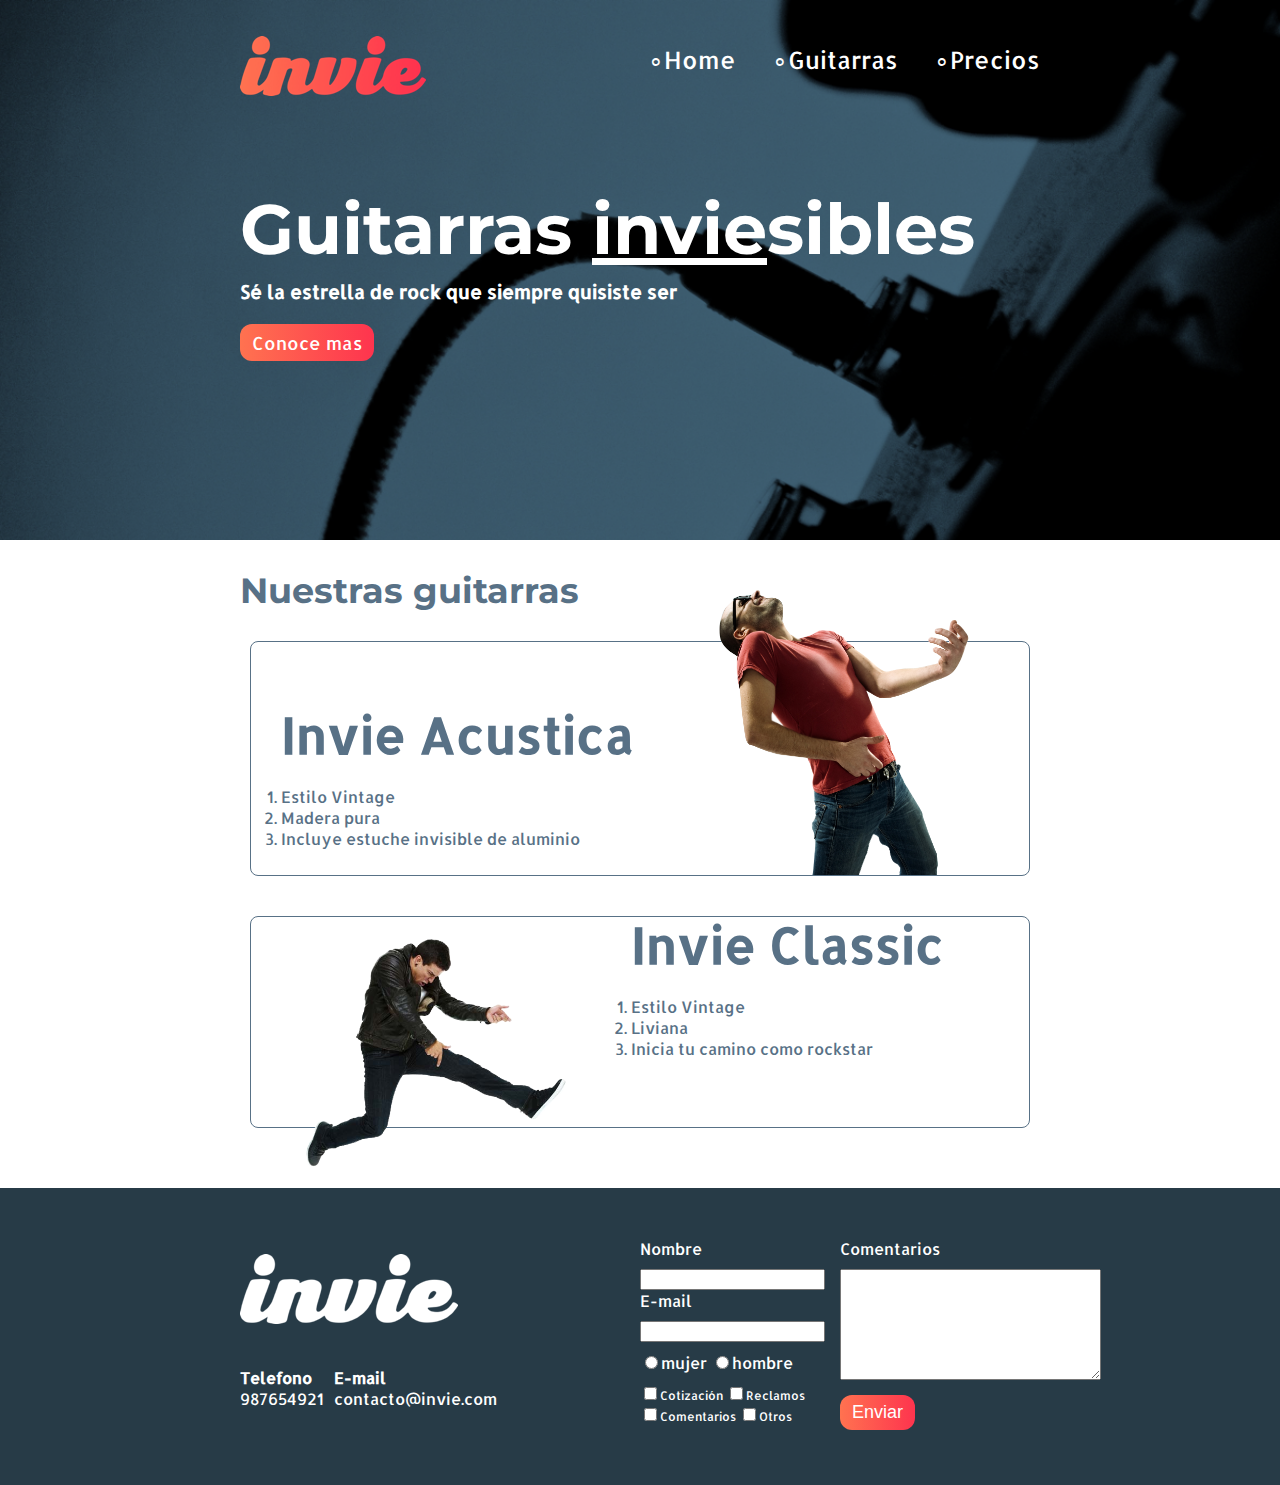
<file: index.html>
<!DOCTYPE html>
<html>
  <head>
    <meta charset="utf-8">
    <title>Invie - tus mejores guitarras!!</title>
    <link rel="stylesheet" href="css/invie2.css">
    <link href="https://fonts.googleapis.com/css?family=Allerta|Montserrat:400,700" rel="stylesheet">
  </head>
  <body>
    <!-- portada ----------------------------->
    <section id="portada" class="portada background">
      <!-- header -->
      <header id="header" class="header contenedor">
        <!-- logotipo ----------------->
        <figure class="logotipo">
          <img src="images/invie.png" width ="186" height="60" alt="Logotipo Invie">
        </figure>
        <!-- menu ----------------------->
        <nav class="menu">
          <ul>
            <li><a href="index.html">Home</a></li>
            <li><a href="#guitarras">Guitarras</a></li>
            <li><a href="precios.html">Precios</a></li>
          </ul>
        </nav>
      </header>
      <div class="contenedor">
        <h1 class="titulo">Guitarras <span>invie</span>sibles</h1><!-- titulo -->
        <h3>Sé la estrella de rock que siempre quisiste ser</h3><!-- resumen -->
        <a href="#guitarras"class="button">Conoce mas</a><!-- boton -->
      </div>
    </section>
    <!-- section guitarras ------------------------>
    <section id="guitarras" class="guitarras contenedor">
      <h2>Nuestras guitarras</h2><!-- titulo -->
      <!-- guitarra1 -------------->
      <article class="guitarra">
        <img class="derecha" src="images/invie-acustica.png" width="350" alt="Guitarra acustica">
        <div class="contenedor-guitarra-a">
          <h3 class="title-a">Invie Acustica</h3>
          <ol>
            <li>Estilo Vintage</li>
            <li>Madera pura</li>
            <li>Incluye estuche invisible de aluminio</li>
          </ol>
        </div>
      </article>
      <!-- guitarra2 ------------->
      <article class="guitarra b">
        <img class="izquierda" src="images/invie-classic.png" width="350" alt="Guitarra Clasica">
        <div class="contenedor-guitarra-b">
          <h3 class="title-b">Invie Classic</h3>
          <ol>
            <li>Estilo Vintage</li>
            <li>Liviana</li>
            <li>Inicia tu camino como rockstar</li>
          </ol>
        </div>
      </article>
    </section>
    <!-- footer o pie de pagina -->
    <footer class="footer">
      <div class="contenedor">
        <div class="contacto">
          <img src="images/invie-white.png" alt="logotipo-white">
          <a href="tel:+59987654921"><strong>Telefono</strong><span>987654921</span></a>
          <a href="mailto:contacto@invie.com"><strong>E-mail</strong><span>contacto@invie.com</span></a>
        </div>

        <form class="formulario">
          <div class="col1">
            <label for="nombre">Nombre</label>
            <input type="text" required id="nombre" name="nombre"/>
            <label for="email">E-mail</label>
            <input type="email" required id="email" name="email"/>
            <div class="sexo">
              <label for="mujer">
                <input type="radio" id="mujer" name="sexo" value="mujer">mujer
              </label>
              <label for="hombre">
                <input type="radio" id="hombre" name="sexo" value="hombre">hombre
              </label>
            </div>
            <div class="intereses">
              <label for="cotizacion">
                <input type="checkbox" id="cotizacion" name="intereses" value="cotizacion">Cotización
              </label>
              <label for="reclamos">
                <input type="checkbox" id="reclamos" name="intereses" value="reclamos">Reclamos
              </label>
              <label for="comentarios">
                <input type="checkbox" id="comentarios" name="intereses" value="comentarios">Comentarios
              </label>
              <label for="otros">
                <input type="checkbox" id="otros" name="intereses" value="otros">Otros
              </label>
            </div>
          </div>
          <div class="col2">
            <label for="comentarios">Comentarios</label>
            <textarea name="comentarios" id="comentarios" rows="7" cols="30"></textarea>
            <input type="submit" value="Enviar" class="button"/>
          </div>
        </form>
      </div>
    </footer>
  </body>
</html>
</file>
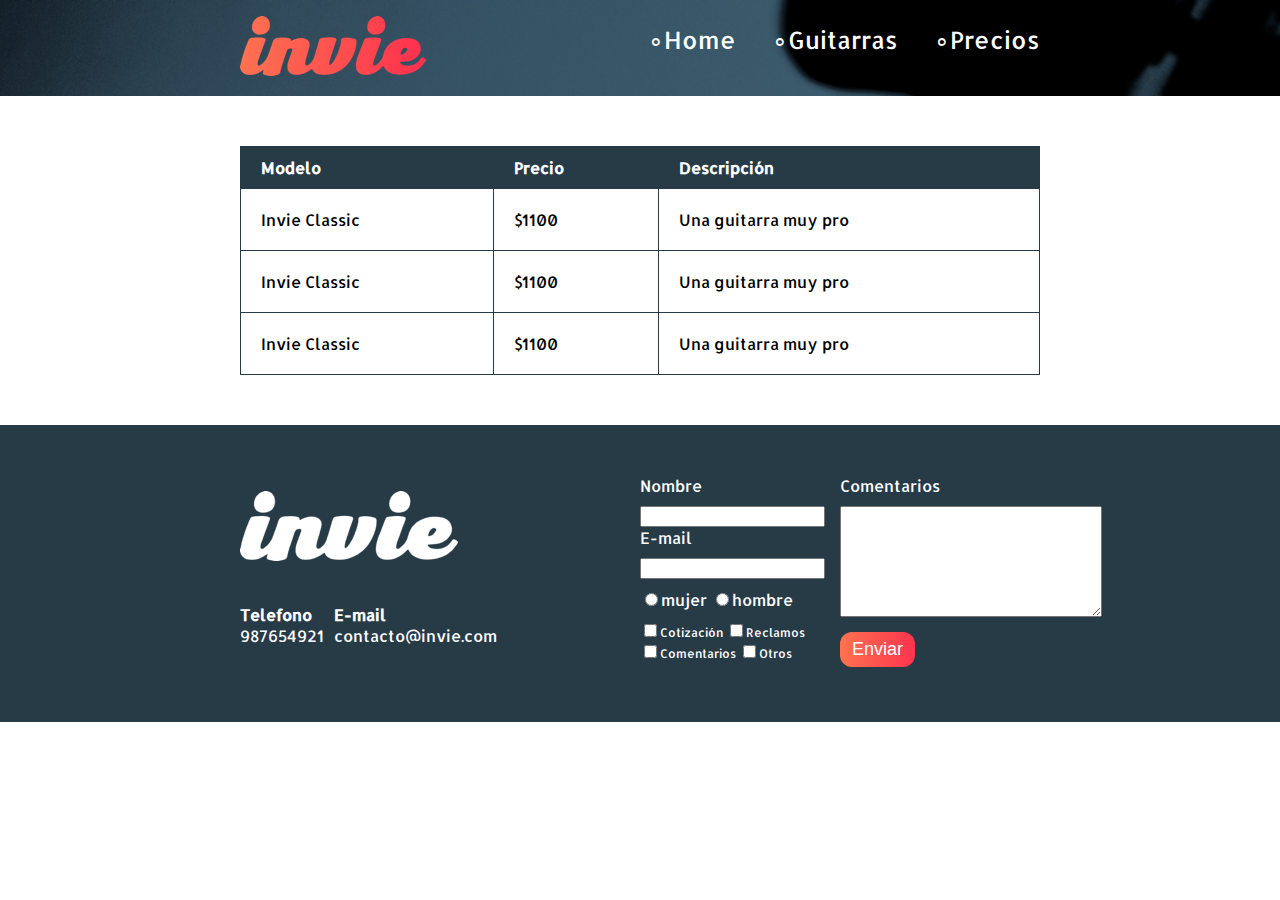
<file: precios.html>
<!DOCTYPE html>
<html>
  <head>
    <meta charset="utf-8">
    <title>Invie - tus mejores guitarras!!</title>
    <link rel="stylesheet" href="css/invie2.css">
    <link href="https://fonts.googleapis.com/css?family=Allerta|Montserrat:400,700" rel="stylesheet">
  </head>
  <body>
    <!-- header -->
    <header id="header" class="header background">
      <!-- logotipo ----------------->
      <div class="contenedor">
        <figure class="logotipo">
          <img src="images/invie.png" width ="186" height="60" alt="Logotipo Invie">
        </figure>
        <!-- menu ----------------------->
        <nav class="menu">
          <ul>
            <li><a href="index.html">Home</a></li>
            <li><a href="index.html#guitarras">Guitarras</a></li>
            <li><a href="precios.html">Precios</a></li>
          </ul>
        </nav>
      </div>
    </header>
    <!-- Tabla de precios Seccion -->
    <div class="contenedor">
      <section class="tabla">
      <table>
        <thead>
          <tr>
            <th>Modelo</th>
            <th>Precio</th>
            <th>Descripción</th>
          </tr>
        </thead>
        <tbody>
          <tr>
            <td>Invie Classic</td>
            <td>$1100</td>
            <td>Una guitarra muy pro</td>
          </tr>
          <tr>
            <td>Invie Classic</td>
            <td>$1100</td>
            <td>Una guitarra muy pro</td>
          </tr>
          <tr>
            <td>Invie Classic</td>
            <td>$1100</td>
            <td>Una guitarra muy pro</td>
          </tr>
        </tbody>
      </table>

    </section>
    </div>
    <!-- footer o pie de pagina -->
    <footer class="footer">
      <div class="contenedor">
        <div class="contacto">
          <img src="images/invie-white.png" alt="logotipo-white">
          <a href="tel:+59987654921"><strong>Telefono</strong><span>987654921</span></a>
          <a href="mailto:contacto@invie.com"><strong>E-mail</strong><span>contacto@invie.com</span></a>
        </div>

        <form class="formulario">
          <div class="col1">
            <label for="nombre">Nombre</label>
            <input type="text" required id="nombre" name="nombre"/>
            <label for="email">E-mail</label>
            <input type="email" required id="email" name="email"/>
            <div class="sexo">
              <label for="mujer">
                <input type="radio" id="mujer" name="sexo" value="mujer">mujer
              </label>
              <label for="hombre">
                <input type="radio" id="hombre" name="sexo" value="hombre">hombre
              </label>
            </div>
            <div class="intereses">
              <label for="cotizacion">
                <input type="checkbox" id="cotizacion" name="intereses" value="cotizacion">Cotización
              </label>
              <label for="reclamos">
                <input type="checkbox" id="reclamos" name="intereses" value="reclamos">Reclamos
              </label>
              <label for="comentarios">
                <input type="checkbox" id="comentarios" name="intereses" value="comentarios">Comentarios
              </label>
              <label for="otros">
                <input type="checkbox" id="otros" name="intereses" value="otros">Otros
              </label>
            </div>
          </div>
          <div class="col2">
            <label for="comentarios">Comentarios</label>
            <textarea name="comentarios" id="comentarios" rows="7" cols="30"></textarea>
            <input type="submit" value="Enviar" class="button"/>
          </div>
        </form>
      </div>
    </footer>
  </body>
</html>
</file>
<file: css/invie2.css>
/**{
  width(ancho): tamaño;
  height(alto): tamaño;
  padding: 10px;
  padding: 10px; para agregar padding de 10 px a todo la caja
  padding-top: 10px; para agregar padding de 10px solo arriba
  padding-right: 13px; para agregar padding de 10px solo derecha
  padding-bottom: 5px;para agregar padding de 10px solo abajo
  padding-left: 10px;para agregar padding de 10px solo izquierda
  padding: 10px 13px 5px 10px;para agregar padding en todas las direcciones, en direccion de las manecillas del reloj
  margin:10px;
  margin-top: 10px;
  margin-right: 15px;
  margin-bottom: 5px;
  margin-left: 10px;
  margin: 10px 15px 5px 10px;
  border: 2px solid red;
}*/

body{
  font-family: 'Allerta', sans-serif;
  margin: 0;
}

table{
  width: 100%;
}

th{
  background: #273b47;
  color: white;
}

th{
  padding: 10px 20px;
  text-align: left;
}

td{
padding: 20px;
}

table, th, td{
  border: 1px solid #273b47;
  border-collapse: collapse;
}

input{
  outline: 0;
}

input:focus, textarea:focus{
  background: lightgray;
}
.background{
  background-image: url("../images/background.png");
  background-size: cover;
}
.menu li:before{
  content: '∘';
  font-size: 25px;
  line-height: 20px;
  color: white;
}
.contenedor{
  width: 800px;
  margin: auto;
  position: relative;
}

.titulo{
  font-size: 70px;
  font-family: 'Montserrat', sans-serif;
  margin-bottom: 0px;
  margin-top: 70px;
}

.titulo span{
  text-decoration: underline;
}

.portada{
  color: white;
  padding: 20px;
  height: 500px;
}

.portada h3{
  margin-top: 0;
  line-height: 40px;
}

.portada button{
  margin-bottom: 70px;
}

.title-a{
  font-size: 50px;
  margin-bottom: 20px;
}

.title-b{
  font-size: 50px;
  margin-bottom: 20px;
}

.guitarras h2{
  font-size: 35px;
  font-family: 'Montserrat', sans-serif;
}

.guitarras {
  color: #587186;
  margin-bottom: 60px;
}

.menu{
  font-size: 24px;
  display: inline-block;
  position: absolute;
  right: 0;
}

.menu li{
  display: inline-block;
  margin-left: 30px;
}

.menu a{
  color: white;
  text-decoration: none;
}

.logotipo{
  display: inline-block;
  margin-left: 0;
}

.guitarra{
  /*overflow: hidden;*/ /*te organiza la imagen para que quede a la par del texto*/
  border: 1px solid #587186;
  padding: 10px;
  margin: 10px 10px 40px 10px;
  border-radius: 8px;
}

.derecha{
  float: right;
  position: relative;
  bottom: 127px;
}

.izquierda{
  float:left;
  position: relative;
}

.guitarra ol{
  padding: 0;
}

.contenedor-guitarra-a{
    padding-left: 20px;
}

.contenedor-guitarra-b{
  margin-left: 370px;/*se coloca esto porque se resta el tamaño de la imagen
  y el margin que realmente le estamos dando es de 20px*/
  position: relative;
  bottom: 90px;
}

.guitarra.b{
  height: 190px;
}

.header{
  position: relative;
}

.button{
  border-radius: 12px;
  color: white;
  text-decoration: none;
  border: none;
  cursor: pointer;
  padding: 7px 12px;
  font-size: 18px;
  background: #fd324e;
  background: linear-gradient(to left, #fe344e, #ff7250);

  /*background: #f3c5bd; /* Old browsers */
  /*background: -moz-linear-gradient(top, #f3c5bd 0%, #e86c57 50%, #ea2803 51%, #ff6600 75%, #c72200 100%); /* FF3.6-15 */*/
  /*background: -webkit-linear-gradient(top, #f3c5bd 0%,#e86c57 50%,#ea2803 51%,#ff6600 75%,#c72200 100%); /* Chrome10-25,Safari5.1-6 */*/
  /*background: linear-gradient(to bottom, #f3c5bd 0%,#e86c57 50%,#ea2803 51%,#ff6600 75%,#c72200 100%); /* W3C, IE10+, FF16+, Chrome26+, Opera12+, Safari7+ */*/
  /*filter: progid:DXImageTransform.Microsoft.gradient( startColorstr='#f3c5bd', endColorstr='#c72200',GradientType=0 );*/

}

.footer{
  background: #273b47;
  padding: 50px 10px;
}

.contacto img{
  display: block;
}

.contacto strong{
  display: block;
}

.contacto a{
  color: white;
  text-decoration: none;
  margin: 10px 10px 10px 0;
}

.footer .contenedor{
  display: flex;
  justify-content: space-between;
}

.contacto{
  display: flex;
  width: 300px;
  flex-wrap: wrap;
  align-items: center;
}

.formulario{
  display: flex;
  width: 400px;
  color: white;
}

.col1, .col2{
  display:flex;
  flex-direction: column;
}

.col1{
  margin-right: 15px;
}

.col2{
  align-items: flex-start;
}

.col2 .button{
  margin-top: 15px;
}

.intereses label{
  font-size: 12px;
}

.formulario label, .sexo, .intereses{
  margin-bottom: 10px;
}

.sexo{
  margin-top: 10px;
}

.tabla{
  margin: 50px 0;
}
</file>
